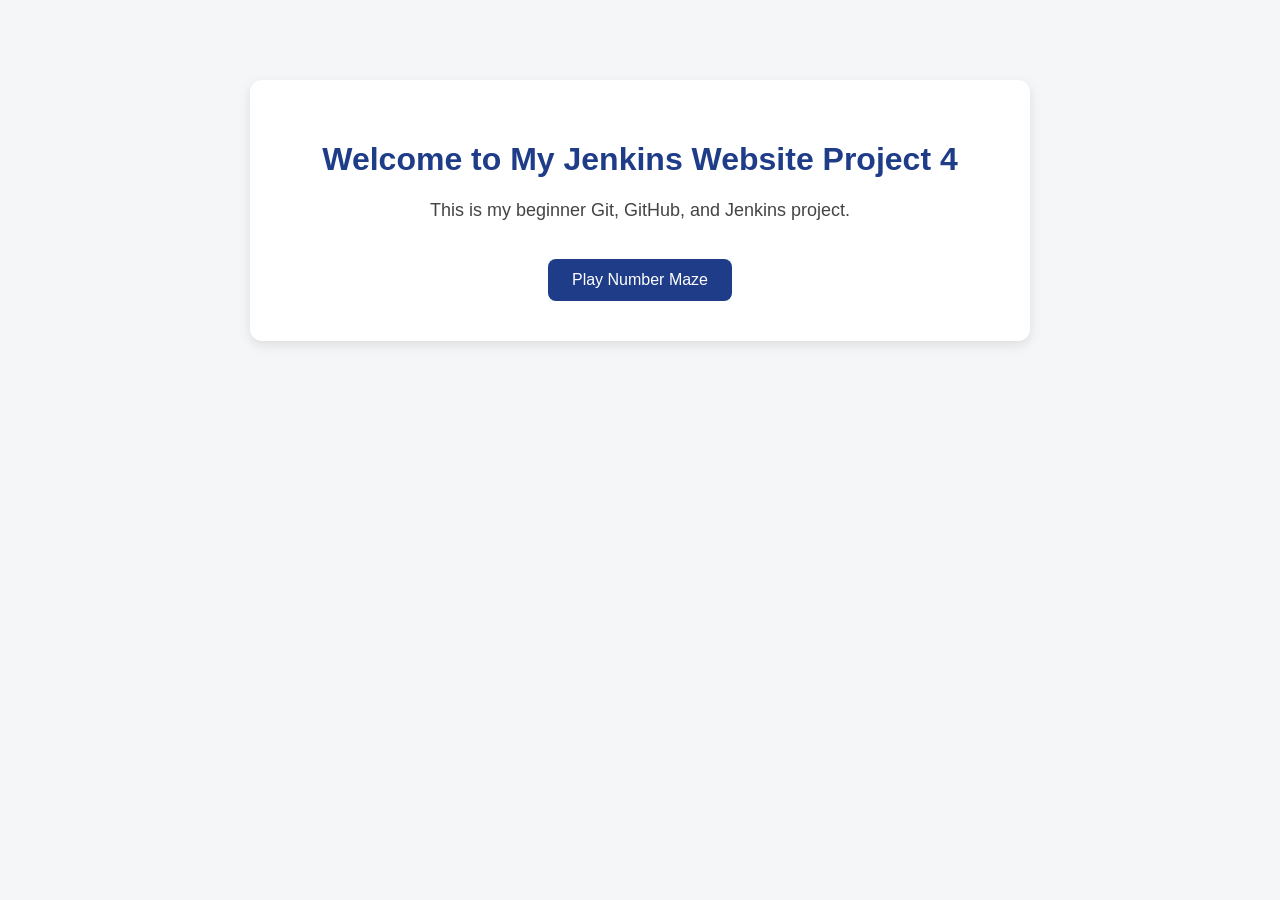
<file: index.html>
<!DOCTYPE html>
<html lang="en">
<head>
  <meta charset="UTF-8">
  <meta name="viewport" content="width=device-width, initial-scale=1.0">
  <title>My Jenkins Website Project 4</title>
  <link rel="stylesheet" href="style.css">
</head>
<body>
  <div class="container">
    <h1>Welcome to My Jenkins Website Project 4</h1>
    <p>This is my beginner Git, GitHub, and Jenkins project.</p>
    <button onclick="window.location.href='game.html'">Play Number Maze</button>
  </div>
</body>
</html>
</file>
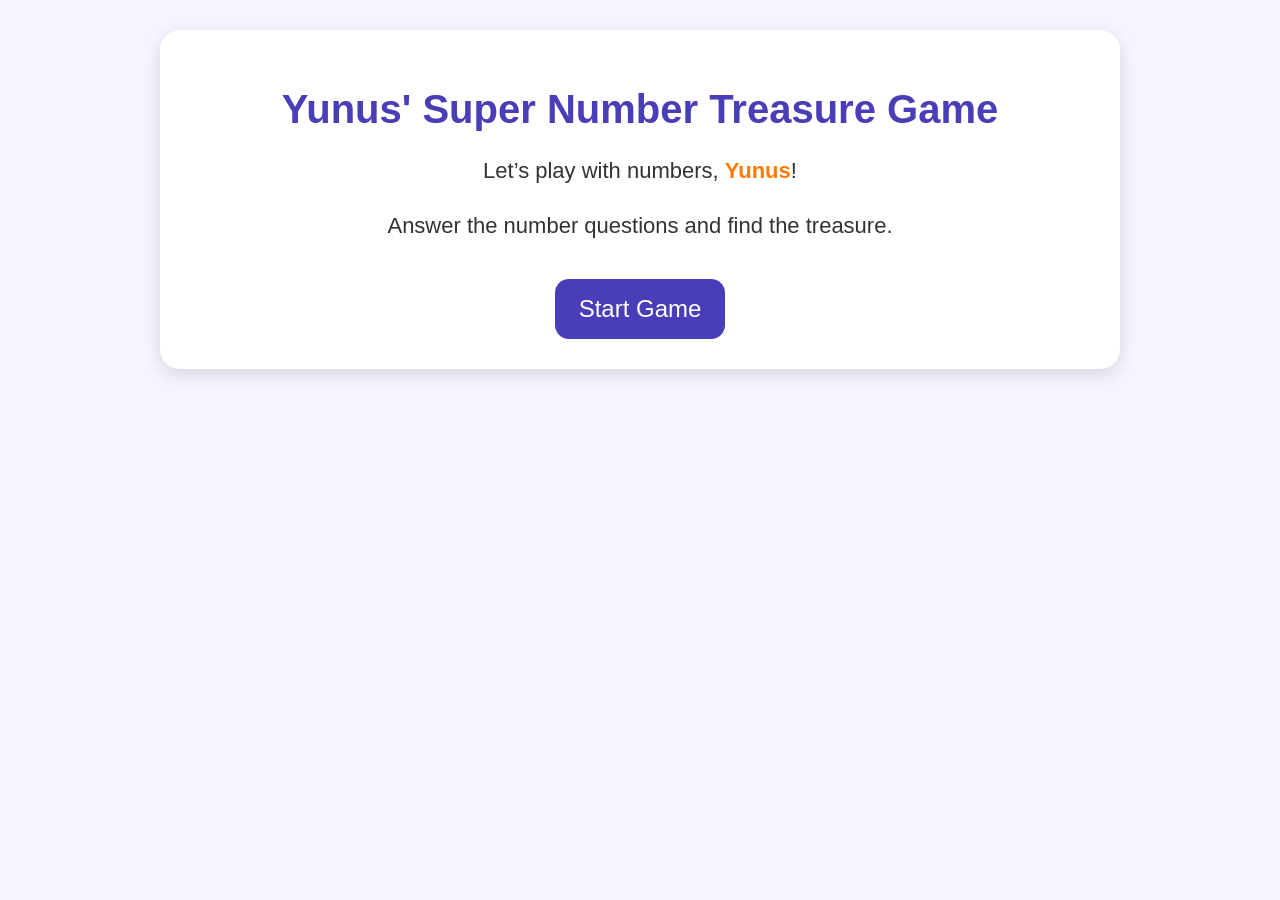
<file: game.html>
<!DOCTYPE html>
<html lang="en">
<head>
  <meta charset="UTF-8" />
  <meta name="viewport" content="width=device-width, initial-scale=1.0" />
  <title>Yunus' Super Number Treasure Game</title>
  <style>
    body {
      margin: 0;
      font-family: Arial, sans-serif;
      background: #f7f4ff;
      text-align: center;
      color: #333;
    }

    .container {
      max-width: 900px;
      margin: 30px auto;
      background: white;
      padding: 30px;
      border-radius: 20px;
      box-shadow: 0 6px 18px rgba(0,0,0,0.12);
    }

    h1 {
      color: #4a3db8;
      font-size: 40px;
      margin-bottom: 10px;
    }

    p {
      font-size: 22px;
      line-height: 1.5;
    }

    .yunus-name {
      color: #ff7a00;
      font-weight: bold;
    }

    .question-box {
      background: #eef3ff;
      border-radius: 18px;
      padding: 25px;
      margin: 25px 0;
      min-height: 140px;
    }

    .question {
      font-size: 32px;
      font-weight: bold;
      color: #253b80;
      margin-bottom: 20px;
    }

    .answers {
      display: flex;
      flex-wrap: wrap;
      justify-content: center;
      gap: 15px;
    }

    .answer-btn, .start-btn, .next-btn {
      border: none;
      border-radius: 14px;
      padding: 16px 24px;
      font-size: 24px;
      cursor: pointer;
    }

    .answer-btn {
      background: #ffd76a;
      min-width: 110px;
    }

    .answer-btn:hover {
      transform: scale(1.05);
    }

    .start-btn, .next-btn {
      background: #4a3db8;
      color: white;
      margin-top: 15px;
    }

    .feedback {
      font-size: 28px;
      font-weight: bold;
      margin-top: 20px;
      min-height: 45px;
    }

    .score {
      font-size: 24px;
      margin-bottom: 15px;
      color: #555;
    }

    .star {
      font-size: 34px;
    }

    .hidden {
      display: none;
    }

    .level-title {
      font-size: 26px;
      color: #7a4fd1;
      margin-bottom: 10px;
      font-weight: bold;
    }
  </style>
</head>
<body>
  <div class="container">
    <h1>Yunus' Super Number Treasure Game</h1>
    <p>Let’s play with numbers, <span class="yunus-name">Yunus</span>!</p>

    <div id="startScreen">
      <p>Answer the number questions and find the treasure.</p>
      <button class="start-btn" onclick="startGame()">Start Game</button>
    </div>

    <div id="gameScreen" class="hidden">
      <div class="score">Score: <span id="score">0</span> / <span id="total">0</span></div>
      <div class="level-title" id="levelTitle"></div>

      <div class="question-box">
        <div class="question" id="questionText"></div>
        <div class="answers" id="answersBox"></div>
      </div>

      <div class="feedback" id="feedback"></div>
      <button class="next-btn hidden" id="nextBtn" onclick="nextQuestion()">Next</button>
    </div>

    <div id="endScreen" class="hidden">
      <h2>Great job, <span class="yunus-name">Yunus</span>!</h2>
      <p>You finished the game.</p>
      <p class="star">⭐ ⭐ ⭐</p>
      <p>Your score: <span id="finalScore"></span></p>
      <button class="start-btn" onclick="restartGame()">Play Again</button>
    </div>
  </div>

  <script>
    const questions = [
      {
        level: "Level 1: What Comes Next?",
        question: "What comes next? 1, 2, 3, __",
        answers: ["4", "5", "6"],
        correct: "4",
        success: "Perfect, Yunus! 4 comes next."
      },
      {
        level: "Level 1: What Comes Next?",
        question: "What comes next? 2, 3, 4, __",
        answers: ["5", "6", "7"],
        correct: "5",
        success: "Great job, Yunus! 5 comes next."
      },
      {
        level: "Level 1: What Comes Next?",
        question: "What comes next? 5, 6, 7, __",
        answers: ["8", "9", "10"],
        correct: "8",
        success: "Awesome, Yunus! 8 comes next."
      },

      {
        level: "Level 2: Bigger Number",
        question: "Which number is bigger?",
        answers: ["8", "5"],
        correct: "8",
        success: "Great job, Yunus! 8 is bigger."
      },
      {
        level: "Level 2: Bigger Number",
        question: "Which number is bigger?",
        answers: ["3", "7"],
        correct: "7",
        success: "Perfect, Yunus! 7 is bigger."
      },
      {
        level: "Level 2: Bigger Number",
        question: "Which number is bigger?",
        answers: ["9", "4"],
        correct: "9",
        success: "Nice work, Yunus! 9 is bigger."
      },

      {
        level: "Level 3: Count by 2",
        question: "What comes next? 2, 4, 6, __",
        answers: ["7", "8", "10"],
        correct: "8",
        success: "Awesome, Yunus! 8 comes next."
      },
      {
        level: "Level 3: Count by 2",
        question: "What comes next? 4, 6, 8, __",
        answers: ["9", "10", "12"],
        correct: "10",
        success: "Great job, Yunus! 10 comes next."
      },
      {
        level: "Level 3: Count by 2",
        question: "What comes next? 6, 8, 10, __",
        answers: ["11", "12", "13"],
        correct: "12",
        success: "Wonderful, Yunus! 12 comes next."
      },

      {
        level: "Level 4: Pattern Time",
        question: "Look at the pattern: 1, 3, 1, 3, 1, __",
        answers: ["2", "3", "4"],
        correct: "3",
        success: "Yes, Yunus! 3 comes next."
      },
      {
        level: "Level 4: Pattern Time",
        question: "Look at the pattern: 2, 4, 2, 4, 2, __",
        answers: ["4", "5", "6"],
        correct: "4",
        success: "Perfect, Yunus! 4 comes next."
      },
      {
        level: "Level 4: Pattern Time",
        question: "Look at the pattern: 5, 1, 5, 1, 5, __",
        answers: ["1", "2", "5"],
        correct: "1",
        success: "Great thinking, Yunus! 1 comes next."
      },

      {
        level: "Level 5: Add a Little More",
        question: "You have 4. Add 1 more. What number now?",
        answers: ["5", "6", "7"],
        correct: "5",
        success: "Perfect, Yunus! 4 and 1 make 5."
      },
      {
        level: "Level 5: Add a Little More",
        question: "You have 3. Add 2 more. What number now?",
        answers: ["4", "5", "6"],
        correct: "5",
        success: "Great job, Yunus! 3 and 2 make 5."
      },
      {
        level: "Level 5: Add a Little More",
        question: "You have 6. Add 1 more. What number now?",
        answers: ["7", "8", "9"],
        correct: "7",
        success: "Awesome, Yunus! 6 and 1 make 7."
      },

      {
        level: "Level 6: Smaller Number",
        question: "Which number is smaller?",
        answers: ["9", "6"],
        correct: "6",
        success: "Good job, Yunus! 6 is smaller."
      },
      {
        level: "Level 6: Smaller Number",
        question: "Which number is smaller?",
        answers: ["2", "5"],
        correct: "2",
        success: "Perfect, Yunus! 2 is smaller."
      },
      {
        level: "Level 6: Smaller Number",
        question: "Which number is smaller?",
        answers: ["8", "3"],
        correct: "3",
        success: "Nice work, Yunus! 3 is smaller."
      },

      {
        level: "Level 7: Missing Number",
        question: "What number is missing? 10, 9, __, 7",
        answers: ["6", "8", "5"],
        correct: "8",
        success: "Great thinking, Yunus! 8 is missing."
      },
      {
        level: "Level 7: Missing Number",
        question: "What number is missing? 6, __, 8",
        answers: ["5", "7", "9"],
        correct: "7",
        success: "Perfect, Yunus! 7 is missing."
      },
      {
        level: "Level 7: Missing Number",
        question: "What number is missing? 3, 4, __, 6",
        answers: ["5", "7", "8"],
        correct: "5",
        success: "Wonderful, Yunus! 5 is missing."
      },

      {
        level: "Level 8: Make 10",
        question: "8 needs 2 more to make what number?",
        answers: ["9", "10", "11"],
        correct: "10",
        success: "Amazing, Yunus! 8 and 2 make 10."
      },
      {
        level: "Level 8: Make 10",
        question: "7 needs 3 more to make what number?",
        answers: ["9", "10", "11"],
        correct: "10",
        success: "Great job, Yunus! 7 and 3 make 10."
      },
      {
        level: "Level 8: Make 10",
        question: "9 needs 1 more to make what number?",
        answers: ["10", "11", "12"],
        correct: "10",
        success: "Perfect, Yunus! 9 and 1 make 10."
      },

      {
        level: "Level 9: Odd One Out",
        question: "Which one does not belong with the even numbers? 2, 4, 6, 7, 8",
        answers: ["6", "7", "8"],
        correct: "7",
        success: "Smart job, Yunus! 7 does not belong."
      },
      {
        level: "Level 9: Odd One Out",
        question: "Which one does not belong with the odd numbers? 1, 3, 5, 6, 7",
        answers: ["5", "6", "7"],
        correct: "6",
        success: "Excellent, Yunus! 6 does not belong."
      },
      {
        level: "Level 9: Odd One Out",
        question: "Which one does not belong with the even numbers? 4, 8, 10, 11, 12",
        answers: ["10", "11", "12"],
        correct: "11",
        success: "Wonderful, Yunus! 11 does not belong."
      },

      {
        level: "Level 10: Right Order",
        question: "Which path is in the right order?",
        answers: ["1, 2, 3, 4", "1, 3, 2, 4", "2, 1, 3, 4"],
        correct: "1, 2, 3, 4",
        success: "Wonderful, Yunus! You found the right path."
      },
      {
        level: "Level 10: Right Order",
        question: "Which path is in the right order?",
        answers: ["4, 5, 6", "4, 6, 5", "5, 4, 6"],
        correct: "4, 5, 6",
        success: "Perfect, Yunus! That is the right order."
      },
      {
        level: "Level 10: Right Order",
        question: "Which path is in the right order?",
        answers: ["7, 8, 9", "7, 9, 8", "8, 7, 9"],
        correct: "7, 8, 9",
        success: "Amazing, Yunus! That is the right order."
      }
    ];

    let currentQuestion = 0;
    let score = 0;

    function startGame() {
      document.getElementById("startScreen").classList.add("hidden");
      document.getElementById("gameScreen").classList.remove("hidden");
      document.getElementById("total").textContent = questions.length;
      showQuestion();
    }

    function showQuestion() {
      const q = questions[currentQuestion];
      document.getElementById("levelTitle").textContent = q.level;
      document.getElementById("questionText").textContent = q.question;
      document.getElementById("feedback").textContent = "";
      document.getElementById("nextBtn").classList.add("hidden");

      const answersBox = document.getElementById("answersBox");
      answersBox.innerHTML = "";

      q.answers.forEach(answer => {
        const btn = document.createElement("button");
        btn.className = "answer-btn";
        btn.textContent = answer;
        btn.onclick = () => checkAnswer(answer);
        answersBox.appendChild(btn);
      });
    }

    function checkAnswer(selected) {
      const q = questions[currentQuestion];
      const feedback = document.getElementById("feedback");
      const nextBtn = document.getElementById("nextBtn");
      const buttons = document.querySelectorAll(".answer-btn");

      buttons.forEach(btn => btn.disabled = true);

      if (selected === q.correct) {
        score++;
        document.getElementById("score").textContent = score;
        feedback.textContent = "✅ " + q.success;
        feedback.style.color = "green";
      } else {
        feedback.textContent = "💛 Nice try, Yunus! The right answer is " + q.correct + ".";
        feedback.style.color = "#cc8800";
      }

      nextBtn.classList.remove("hidden");
    }

    function nextQuestion() {
      currentQuestion++;
      if (currentQuestion < questions.length) {
        showQuestion();
      } else {
        endGame();
      }
    }

    function endGame() {
      document.getElementById("gameScreen").classList.add("hidden");
      document.getElementById("endScreen").classList.remove("hidden");
      document.getElementById("finalScore").textContent = score + " / " + questions.length;
    }

    function restartGame() {
      currentQuestion = 0;
      score = 0;
      document.getElementById("score").textContent = "0";
      document.getElementById("endScreen").classList.add("hidden");
      document.getElementById("startScreen").classList.remove("hidden");
    }
  </script>
</body>
</html>
</file>
<file: style.css>
body {
  margin: 0;
  font-family: Arial, sans-serif;
  background: #f4f6f8;
}

.container {
  max-width: 700px;
  margin: 80px auto;
  text-align: center;
  background: white;
  padding: 40px;
  border-radius: 12px;
  box-shadow: 0 4px 12px rgba(0,0,0,0.1);
}

h1 {
  color: #1f3c88;
}

p {
  color: #444;
  font-size: 18px;
}

button {
  margin-top: 20px;
  padding: 12px 24px;
  border: none;
  background: #1f3c88;
  color: white;
  border-radius: 8px;
  cursor: pointer;
  font-size: 16px;
}

.maze {
  display: grid;
  grid-template-columns: repeat(3, 100px);
  gap: 15px;
  justify-content: center;
  margin: 30px 0;
}

.cell {
  width: 100px;
  height: 100px;
  font-size: 30px;
  font-weight: bold;
  background: #ffcc66;
  color: #333;
  border-radius: 12px;
}
</file>
